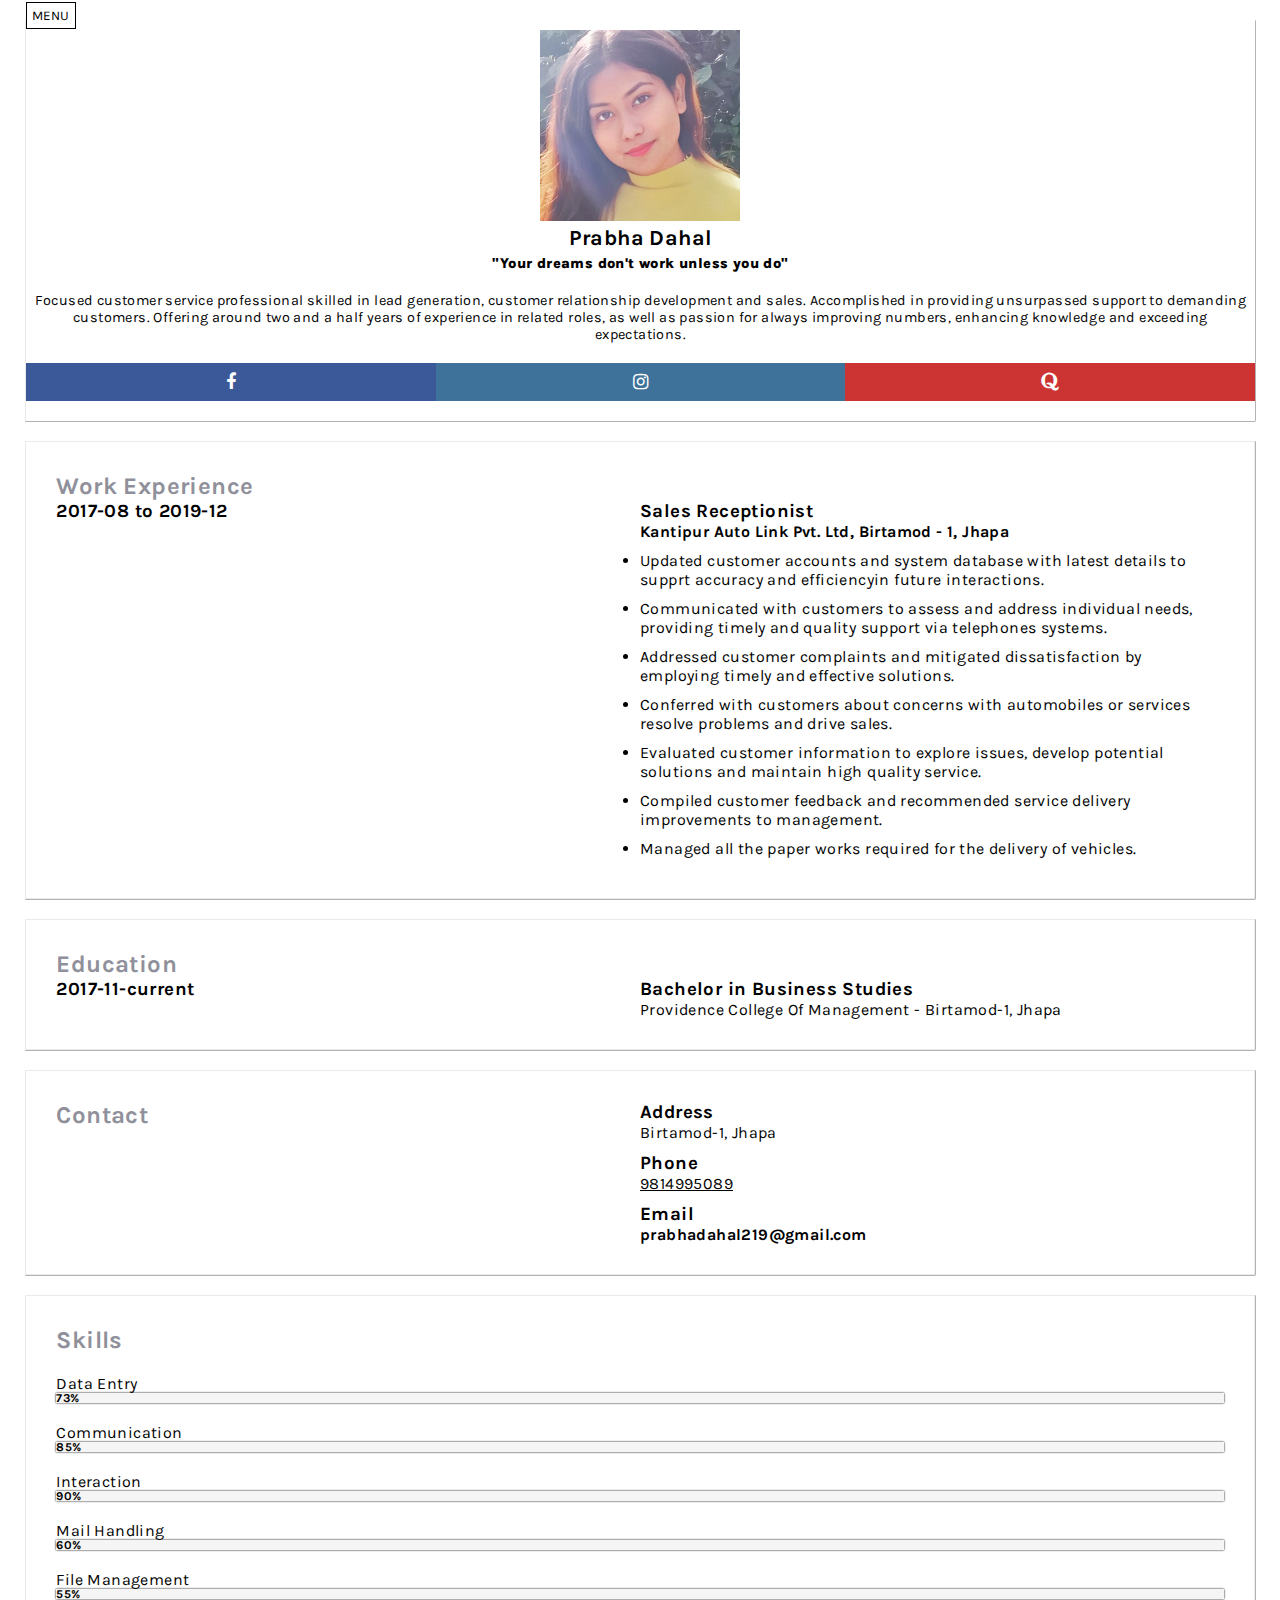
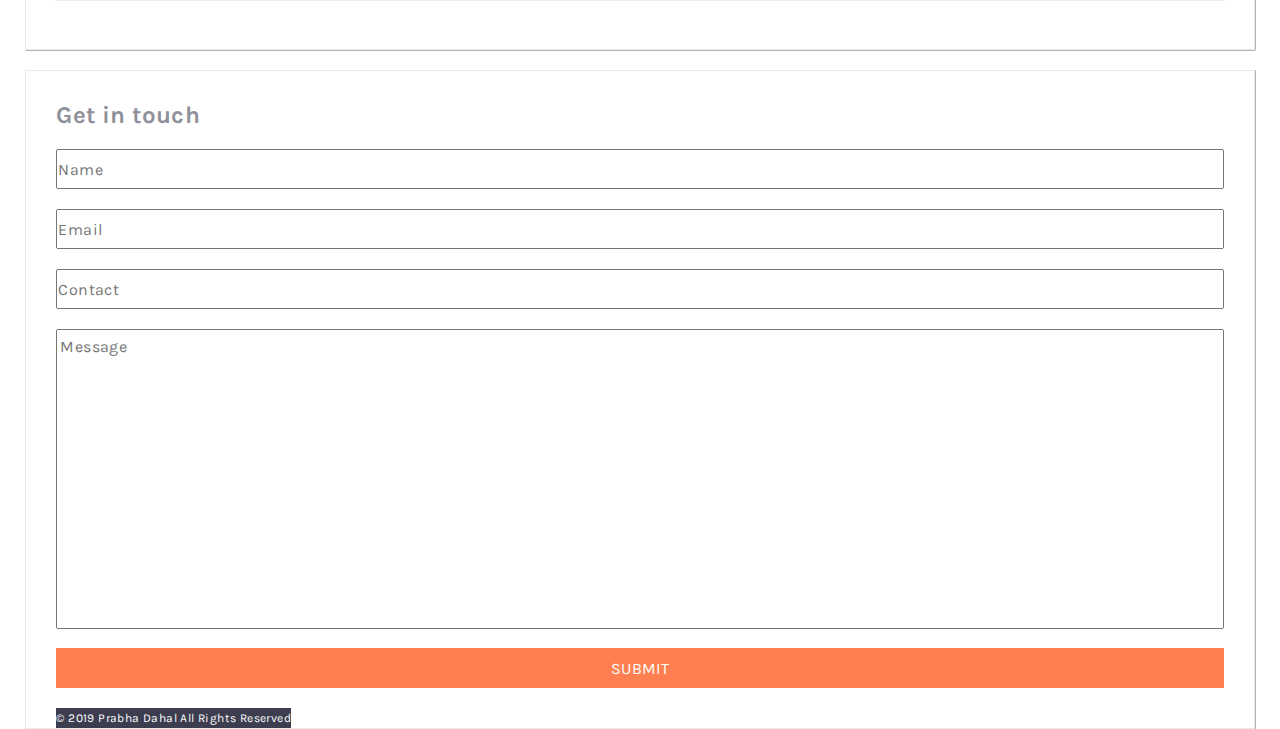
<file: index.html>
<!DOCTYPE html>
<html lang="en">

<head>
    <meta charset="UTF-8">
    <meta name="viewport" content="width=device-width, initial-scale=1.0">
    <meta http-equiv="X-UA-Compatible" content="ie=edge">
    <link href="https://fonts.googleapis.com/css?family=Karla&display=swap" rel="stylesheet">
    <link rel="stylesheet" href="https://cdnjs.cloudflare.com/ajax/libs/font-awesome/4.7.0/css/font-awesome.min.css">
    <link rel="stylesheet" href="css/style.css">
    <link rel="stylesheet" href="css/responsive.css">
    <link rel="stylesheet" href="css/animation.css">
    <title>Prabha Dahal . RESUME</title>
</head>

<body id="home">
     <div class="spinner-wrapper">
        <div class="spinner"></div>
    </div>                                              
    <div class="container" id="container">
        <div class="left">
            <div class="container" style="position: relative;">
                <div class="menu">
                    <button class="menu-btn">MENU</button>
                    <div class="menu-items">
                        <div><a href="#home"><i class="fa fa-home"></i></a></div>
                        <div><a href="#workexp"><i class="fa fa-briefcase"></i></a></div>
                        <div><a href="#education"><i class="fa fa-book"></i></a></div>
                        <div><a href="#address"><i class="fa fa-map-marker"></i></a></div>
                        <div><a href="#skill"><i class="fa fa-cogs"></i></a></div>
                        <div><a href="#contact"><i class="fa fa-phone"></i></a></div>
                    </div>
                </div>
                <div class="profile">
                    <img src="img/profile.jpg" alt="">
                </div>
                <div class="name">
                    <h2>Prabha Dahal</h2>
                </div>
                <div class="quote">
                    <blockquote style="margin-top: 5px; font-weight: 900;">"Your dreams don't work unless you do"</blockquote>
                </div>
                <div class="about">
                    <p>Focused customer service professional skilled in lead generation, customer relationship
                        development and sales. Accomplished in providing unsurpassed support to demanding customers.
                        Offering around two and a half years of experience in related roles, as well as passion for
                        always improving numbers, enhancing knowledge and exceeding expectations.</p>
                </div>
                <div class="social-links">
                    <a href="https://www.facebook.com/prabha.dahal.77" target="_blank">
                        <i class="fa fa-facebook"></i>
                    </a>
                    <a href="https://www.instagram.com/prabha_dahal/" target="_blank">
                        <i class="fa fa-instagram"></i>
                    </a>
                    <a href="https://www.quora.com/profile/Prabha-Dahal-1" target="_blank">
                        <i class="fa fa-quora"></i>
                    </a>
                </div>
            </div>
        </div>
        <div class="right">
            <div class="container">
                <div class="work-exp" id="workexp">
                    <h2 style="color:rgba(144,144,155)">Work Experience</h2>
                    <h3>2017-08 to 2019-12</h3>
                    <ul>
                        <h3>Sales Receptionist</h3>
                        <h4 style="margin-bottom: 10px">Kantipur Auto Link Pvt. Ltd, Birtamod - 1, Jhapa</h4>
                        <li>Updated customer accounts and system database with latest details to supprt accuracy
                            and
                            efficiencyin future interactions.</li>
                        <li>Communicated with customers to assess and address individual needs, providing timely and
                            quality
                            support via telephones systems.</li>
                        <li>Addressed customer complaints and mitigated dissatisfaction by employing timely and
                            effective
                            solutions.</li>
                        <li>Conferred with customers about concerns with automobiles or services resolve problems
                            and
                            drive
                            sales.</li>
                        <li>Evaluated customer information to explore issues, develop potential solutions and
                            maintain
                            high
                            quality service.</li>
                        <li>Compiled customer feedback and recommended service delivery improvements to management.
                        </li>
                        <li>Managed all the paper works required for the delivery of vehicles.</li>
                    </ul>
                </div>
                <div class="education" id="education">
                    <h2 style="color:rgba(144,144,155)">Education</h2>
                    <h3>2017-11-current</h3>
                    <div class="college">
                        <h3>Bachelor in Business Studies</h3>
                        <p>Providence College Of Management - Birtamod-1, Jhapa</p>
                    </div>
                </div>
                <div class="contact" id="address">
                    <h2 style="color:rgba(144,144,155)">Contact</h2>
                    <div class="address">
                        <h3>Address</h3>
                        <p>Birtamod-1, Jhapa</p>
                        <h3>Phone</h3>
                        <p><a href="tel:9814995089" style="color: black">9814995089</a></p>
                        <h3>Email</h3>
                        <a class="email-link" href="mailto:prabhadahal219@gmail.com">prabhadahal219@gmail.com</a>
                    </div>
                </div>
                <div class="skills" id="skill">
                    <h2 style="color:rgba(144,144,155)">Skills</h2>
                    <div class="bars">
                        <p>Data Entry</p>
                        <div class="outer-bar">
                            <div class="inner-bar loader1 loader" style="width: 0%;"></div>
                            <p id="p1">73%</p>
                        </div>
                        <p>Communication</p>
                        <div class="outer-bar">
                            <div class="inner-bar loader2 loader" style="width: 0%;"></div>
                            <p id="p2">85%</p>
                        </div>
                        <p>Interaction</p>
                        <div class="outer-bar">
                            <div class="inner-bar loader3 loader" style="width: 0%;"></div>
                            <p id="p3">90%</p>
                        </div>
                        <p>Mail Handling</p>
                        <div class="outer-bar">
                            <div class="inner-bar loader4 loader" style="width: 0%;"></div>
                            <p id="p4">60%</p>
                        </div>
                        <p>File Management</p>
                        <div class="outer-bar">
                            <div class="inner-bar loader5 loader" style="width: 0%;"></div>
                            <p id="p5">55%</p>
                        </div>
                    </div>
                </div>
                <form action="https://formspree.io/xeqeodjr" method="POST" id="contact">
                    <h2 style="color:rgba(144,144,155)">Get in touch</h2>
                    <div class="fields">
                        <input type="text" placeholder="Name" name="Name" required>
                        <input type="email" placeholder="Email" name="Email" required>
                        <input type="tel" placeholder="Contact" name="Contact" required>
                        <textarea name="Message" id="" cols="30" rows="10" placeholder="Message" required></textarea>
                        <button class="btn">SUBMIT</button>
                    </div>
                    <footer>
                        <p>&copy; 2019 Prabha Dahal All Rights Reserved</p>
                    </footer>
                </form>
            </div>
        </div>
    </div>
    <script src="https://ajax.googleapis.com/ajax/libs/jquery/3.4.1/jquery.min.js"></script>
    <script src="js/animation.js"></script>
</body>

</html>
</file>
<file: css/style.css>
* {
    margin: 0;
    padding: 0;
    box-sizing: border-box;
    font-family: 'Karla', sans-serif;
    letter-spacing: .4px;
}

html {
    -webkit-tap-highlight-color: transparent;
}


/*container*/

body {
    margin-top: 20px;
}

#container {
    height: 100vh;
}

.container {
    width: 98%;
    margin: auto;
    background: white;
}

/*left*/

.left .container {
    display: flex;
    flex-direction: column;
    align-items: center;
    font-size: .9rem;
    margin-bottom: 20px;
    box-shadow: .3px .3px;
    border-left: 1px solid #eaeaea;
    border-top: 1px solid #eaeaea;
}

.about {
    text-align: center;
}

.profile {
    width: 200px;
}

.profile img {
    width: 100%;
}

/*social  links*/

.social-links {
    display: grid;
    grid-template-columns: 1fr 1fr 1fr;
    width: 100%;
    text-align: center;
    align-items: center;
}

.fa-facebook {
    background: #3b5998;
}

.fa-instagram {
    background: #3f729b;
}

.fa-quora {
    background: #CC3333;
}

.fa {
    padding: 10px;
    font-size: 18px;
    color: white;
    width: 100%;
    transition: .3s;
}

.fa:hover {
    opacity: .8;
}

/*right grids*/

/*box shadow*/

.work-exp, .education, .contact, .skills, form {
    border: 1px solid #eaeaea;
    box-shadow: .3px .3px;
}

.work-exp {
    display: grid;
    grid-template-columns: 1fr 1fr;
}

.work-exp h2 {
    grid-column: 1/3;
}

/************/

.education {
    display: grid;
    grid-template-columns: 1fr 1fr;
}

.education h2 {
    grid-column: 1/3;
}

/*************/

.contact {
    display: grid;
    grid-template-columns: 1fr 1fr;
}

.contact h2 {
    grid-column: 1/2;
}

.contact p {
    margin-bottom: 10px;
}

.email-link {
    color: black;
    text-decoration: none;
    transition: .2s;
    font-weight: bold;
}

.email-link:hover {
    color: coral;
}

/**************/

/*skills*/

.skills h2 {
    margin-bottom: 20px;
}

.outer-bar {
    background: rgb(245, 245, 245);
    height: 10px;
    display: flex;
    align-items: center;
    margin-bottom: 20px;
    box-shadow: .2px .2px 2px black;
}

.outer-bar p {
    font-size: 12px;
    font-weight: bold;
}

.inner-bar {
    background: coral;
    height: 10px;
}

/*form*/

form {
    position: relative;
}

form h2 {
    margin-bottom: 20px;
}

.btn {
    background: coral;
    color: white;
    cursor: pointer;
    outline: none;
    border: none;
    font-size: medium;
}

.btn:hover {
    opacity: .9;
}

input, textarea, .btn {
    width: 100%;
    font-size: medium;
    font-weight: 400;
}

input {
    height: 40px;
    outline-color: coral;
    margin-bottom: 20px;
}

textarea {
    resize: none;
    height: 300px;
    padding-left: 3px;
    padding-top: 7px;
    outline-color: coral;
}

.btn {
    height: 40px;
    margin-bottom: 10px;
    margin-top: 15px;
}

/************/

/*footer*/

footer {
    background: rgb(61, 61, 80);
    display: flex;
    align-items: center;
    justify-content: center;
    height: 20px;
    position: absolute;
    bottom: 0px;
}

footer p {
    color: white;
    font-size: 12px;
}

/*margins*/

li {
    margin-bottom: 10px;
}

.quote, .about, .social-links, .work-exp, .education, .contact, .skills {
    margin-bottom: 20px;
}

/*paddings*/

.work-exp, .education, .contact, .skills, form {
    padding: 30px;
}
/*menu*/

.menu-items {
    list-style: none;
    display: flex;
    justify-content: space-evenly;
    width: 100%;
    transform: scale(0);
    align-items: flex-start;
    transition: .2s;
    align-items: center;
}

.toggle-scale {
    transform: scale(1);
}

.menu-items a {
    text-decoration: none;
}

.menu {
    background: white;
    display: flex;
    width: 96%;
    margin: auto;
    align-items: center;
    position: fixed;
    top: 0;
    z-index: 5;
    height: 30px;
}

/*icons*/

.menu-items .fa {
    color: black;
    transition: .2s ease-in-out;
}

.menu-items .fa:hover {
    color: coral;
}

/*button menu*/

.menu-btn {
    background: none;
    border: 1px solid black;
    padding: 5px;
    transition: .2s ease-in-out;
    cursor: pointer;
}

.menu-btn:hover {
    border-color: coral;
    color: coral;
}
</file>
<file: css/responsive.css>
@media (max-width: 767px) {
    /* right */
    .work-exp, .education, .contact {
        display: block;
    }
    .work-exp h2 {
        margin-bottom: 20px;
    }
    .work-exp h3 {
        margin-bottom: 20px;
    }
    .education h2 {
        margin-bottom: 20px;
    }
    .education h3 {
        margin-bottom: 20px;
    }
    .contact h2 {
        margin-bottom: 20px;
    }
    .contact h3 {
        margin-bottom: 20px;
    }
}
</file>
<file: css/animation.css>
.spinner {
    border: 16px solid #f3f3f3;
    border-radius: 50%;
    border-top: 16px solid #3498db;
    width: 120px;
    height: 120px;
    -webkit-animation: spin 2s linear infinite;
    /* Safari */
    animation: spin 2s linear infinite;
    /*custom*/
}

.spinner-wrapper {
    background: white;
    height: 100vh;
    width: 100%;
    display: flex;
    justify-content: center;
    align-items: center;
    position: fixed;
    z-index: 99;
    top: 0;
}

/* Safari */

@-webkit-keyframes spin {
    0% {
        -webkit-transform: rotate(0deg);
    }
    100% {
        -webkit-transform: rotate(360deg);
    }
}

@keyframes spin {
    0% {
        transform: rotate(0deg);
    }
    100% {
        transform: rotate(360deg);
    }
}
/*progress bar animation*/

.inner-bar {
    animation-duration: 3s;
    animation-timing-function: ease-in-out;
    animation-fill-mode: forwards;
}

.animate-progress .loader1 {
    animation-name: loader1;
}

.animate-progress .loader2 {
    animation-name: loader2;
}

.animate-progress .loader3 {
    animation-name: loader3;
}

.animate-progress .loader4 {
    animation-name: loader4;
}

.animate-progress .loader5 {
    animation-name: loader5;
}

@keyframes loader1 {
    to {
        width: 73%;
    }
}

@keyframes loader2 {
    to {
        width: 85%;
    }
}

@keyframes loader3 {
    to {
        width: 90%;
    }
}

@keyframes loader4 {
    to {
        width: 60%;
    }
}

@keyframes loader5 {
    to {
        width: 55%;
    }
}
</file>
